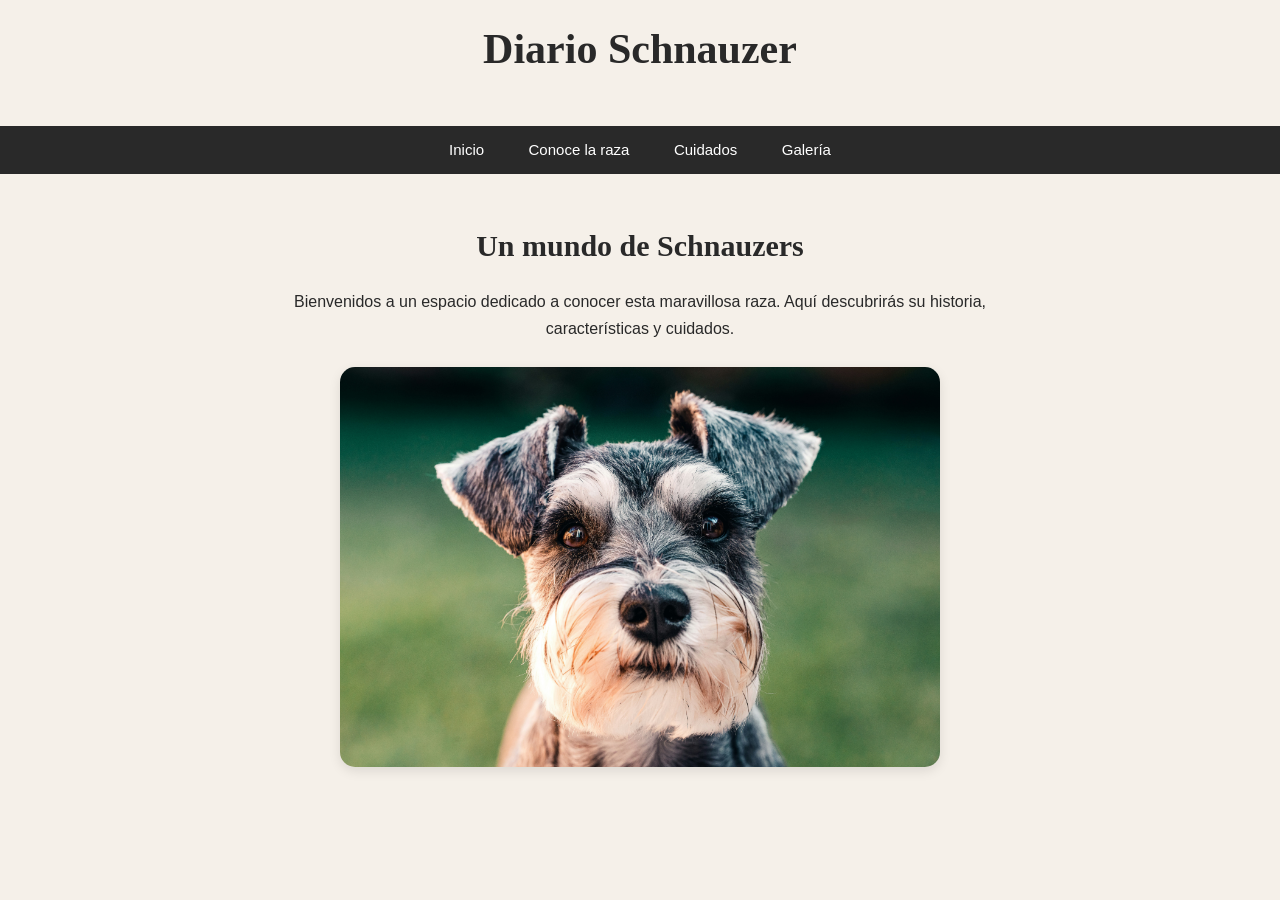
<file: index.html>
<html>
    <head>
         <meta charset="UTF-8">
         <meta name="viewport" content="width=device-width, initial-scale=1.0">
         <title>Diario Schnauzer</title>
		 <link rel="stylesheet" href="estilo.css">
    </head> 

    <body> 

         <h1>Diario Schnauzer</h1>
		 
		<nav class="menu">
			<a href="index.html">Inicio</a>
			<a href="entradas/raza.html">Conoce la raza</a>
			<a href="entradas/cuidados.html">Cuidados</a>
			<a href="entradas/galeria.html">Galería</a>
		</nav>
        
        <main class="portada">

            <h2>Un mundo de Schnauzers</h2>

            <p>
                Bienvenidos a un espacio dedicado
                a conocer esta maravillosa raza.
                Aquí descubrirás su historia,
                características y cuidados.
            </p>

            <img src="./imagenes/portada.jpg" 
			alt="Schnauzer" width="400">

        </main>


    </body>

</html>
</file>
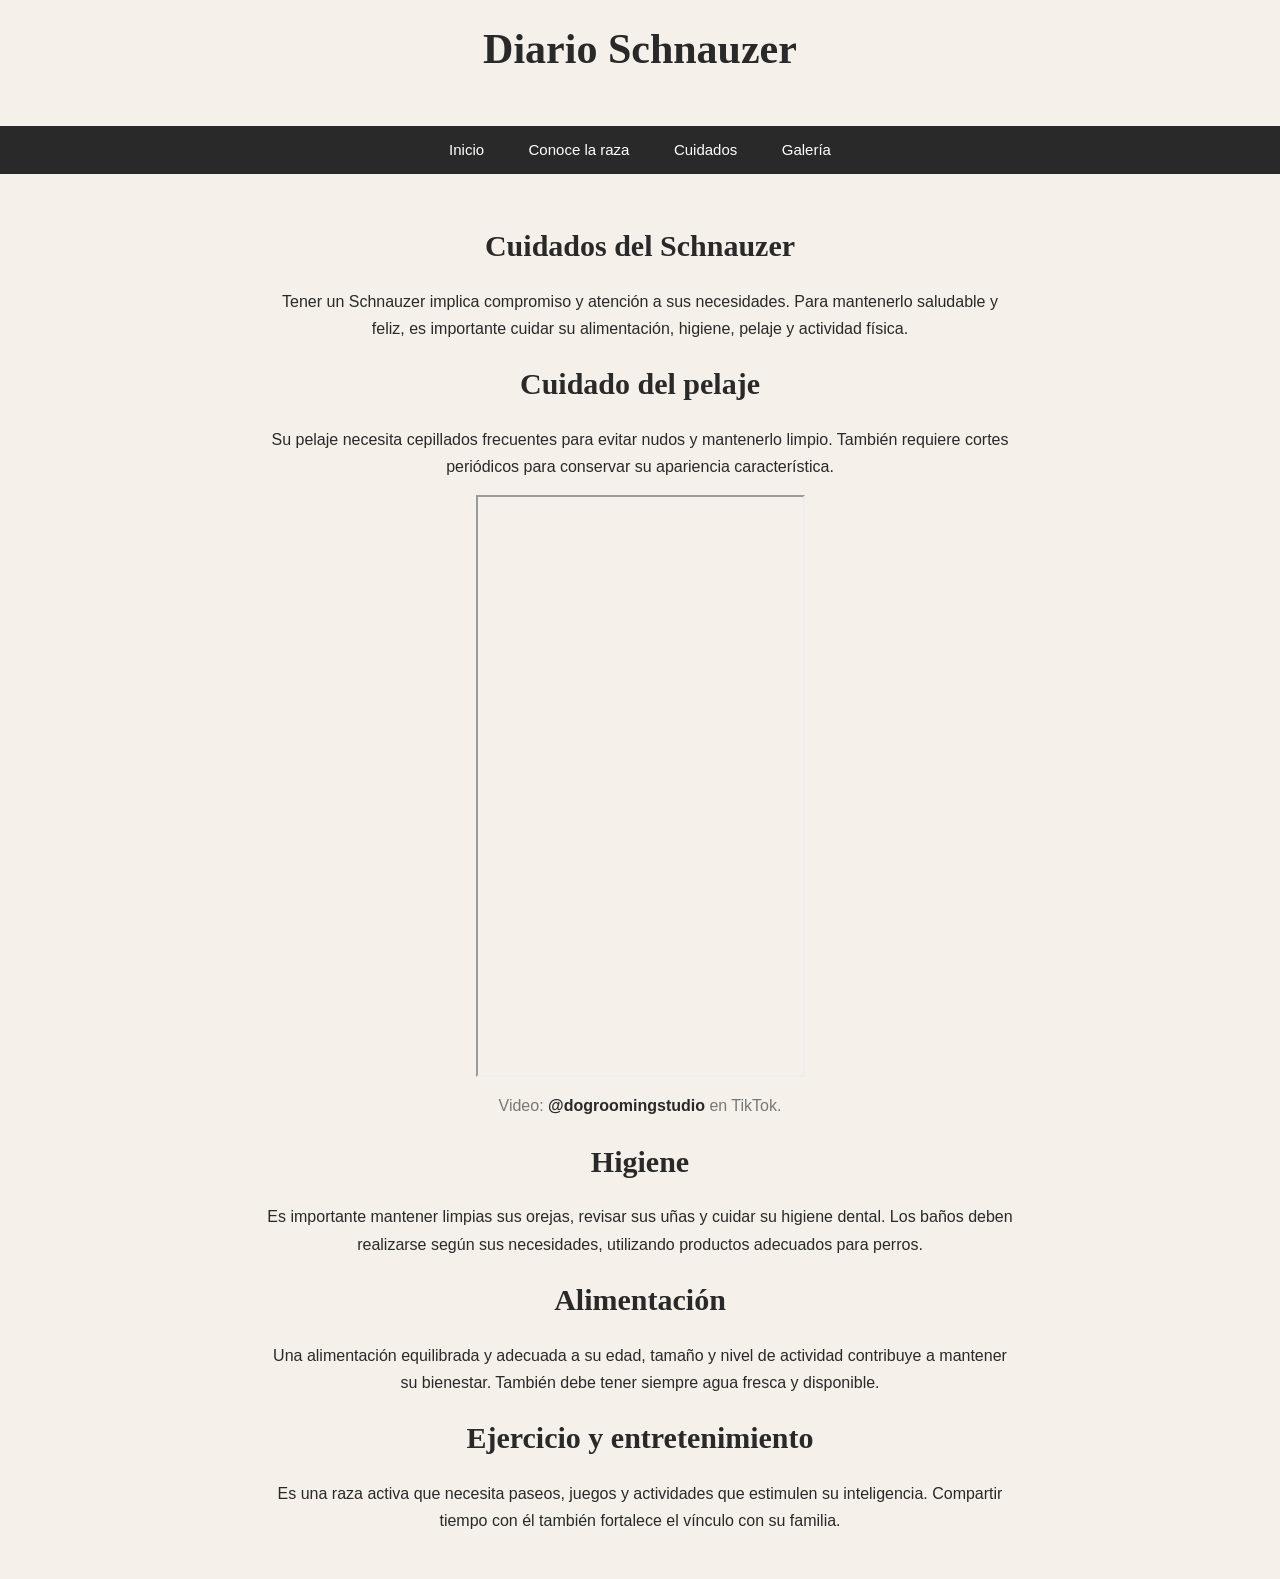
<file: entradas/cuidados.html>
<html>

<head>
    <meta charset="UTF-8">
    <meta name="viewport" content="width=device-width, initial-scale=1.0">
    <title>Cuidados | Diario Schnauzer</title>
    <link rel="stylesheet" href="../estilo.css">
</head>

<body>

    <h1>Diario Schnauzer</h1>

    <nav class="menu">
        <a href="../index.html">Inicio</a>
        <a href="raza.html">Conoce la raza</a>
        <a href="cuidados.html">Cuidados</a>
        <a href="galeria.html">Galería</a>
    </nav>

    <main class="portada">

        <h2>Cuidados del Schnauzer</h2>

        <p>
            Tener un Schnauzer implica compromiso y atención a sus
            necesidades. Para mantenerlo saludable y feliz, es
            importante cuidar su alimentación, higiene, pelaje
            y actividad física.
        </p>

        <h2>Cuidado del pelaje</h2>

        <p>
            Su pelaje necesita cepillados frecuentes para evitar
            nudos y mantenerlo limpio. También requiere cortes
            periódicos para conservar su apariencia característica.
        </p>
		
		
		<div class="video-tiktok">
			<iframe
				src="https://www.tiktok.com/player/v1/7486220460359683350"
				width="325"
				height="578"
				allow="fullscreen"
				title="Peluquería">
			</iframe>
		</div>
		
		<p class="credito-video">
			Video: <a href="https://www.tiktok.com/@dogroomingstudio/video/7486220460359683350"
			target="_blank">@dogroomingstudio</a> en TikTok.
		</p>


        <h2>Higiene</h2>

        <p>
            Es importante mantener limpias sus orejas, revisar
            sus uñas y cuidar su higiene dental. Los baños deben
            realizarse según sus necesidades, utilizando productos
            adecuados para perros.
        </p>

        <h2>Alimentación</h2>

        <p>
            Una alimentación equilibrada y adecuada a su edad,
            tamaño y nivel de actividad contribuye a mantener
            su bienestar. También debe tener siempre agua fresca
            y disponible.
        </p>

        <h2>Ejercicio y entretenimiento</h2>

        <p>
            Es una raza activa que necesita paseos, juegos y
            actividades que estimulen su inteligencia. Compartir
            tiempo con él también fortalece el vínculo con su familia.
        </p>

    </main>

</body>
</html>
</file>
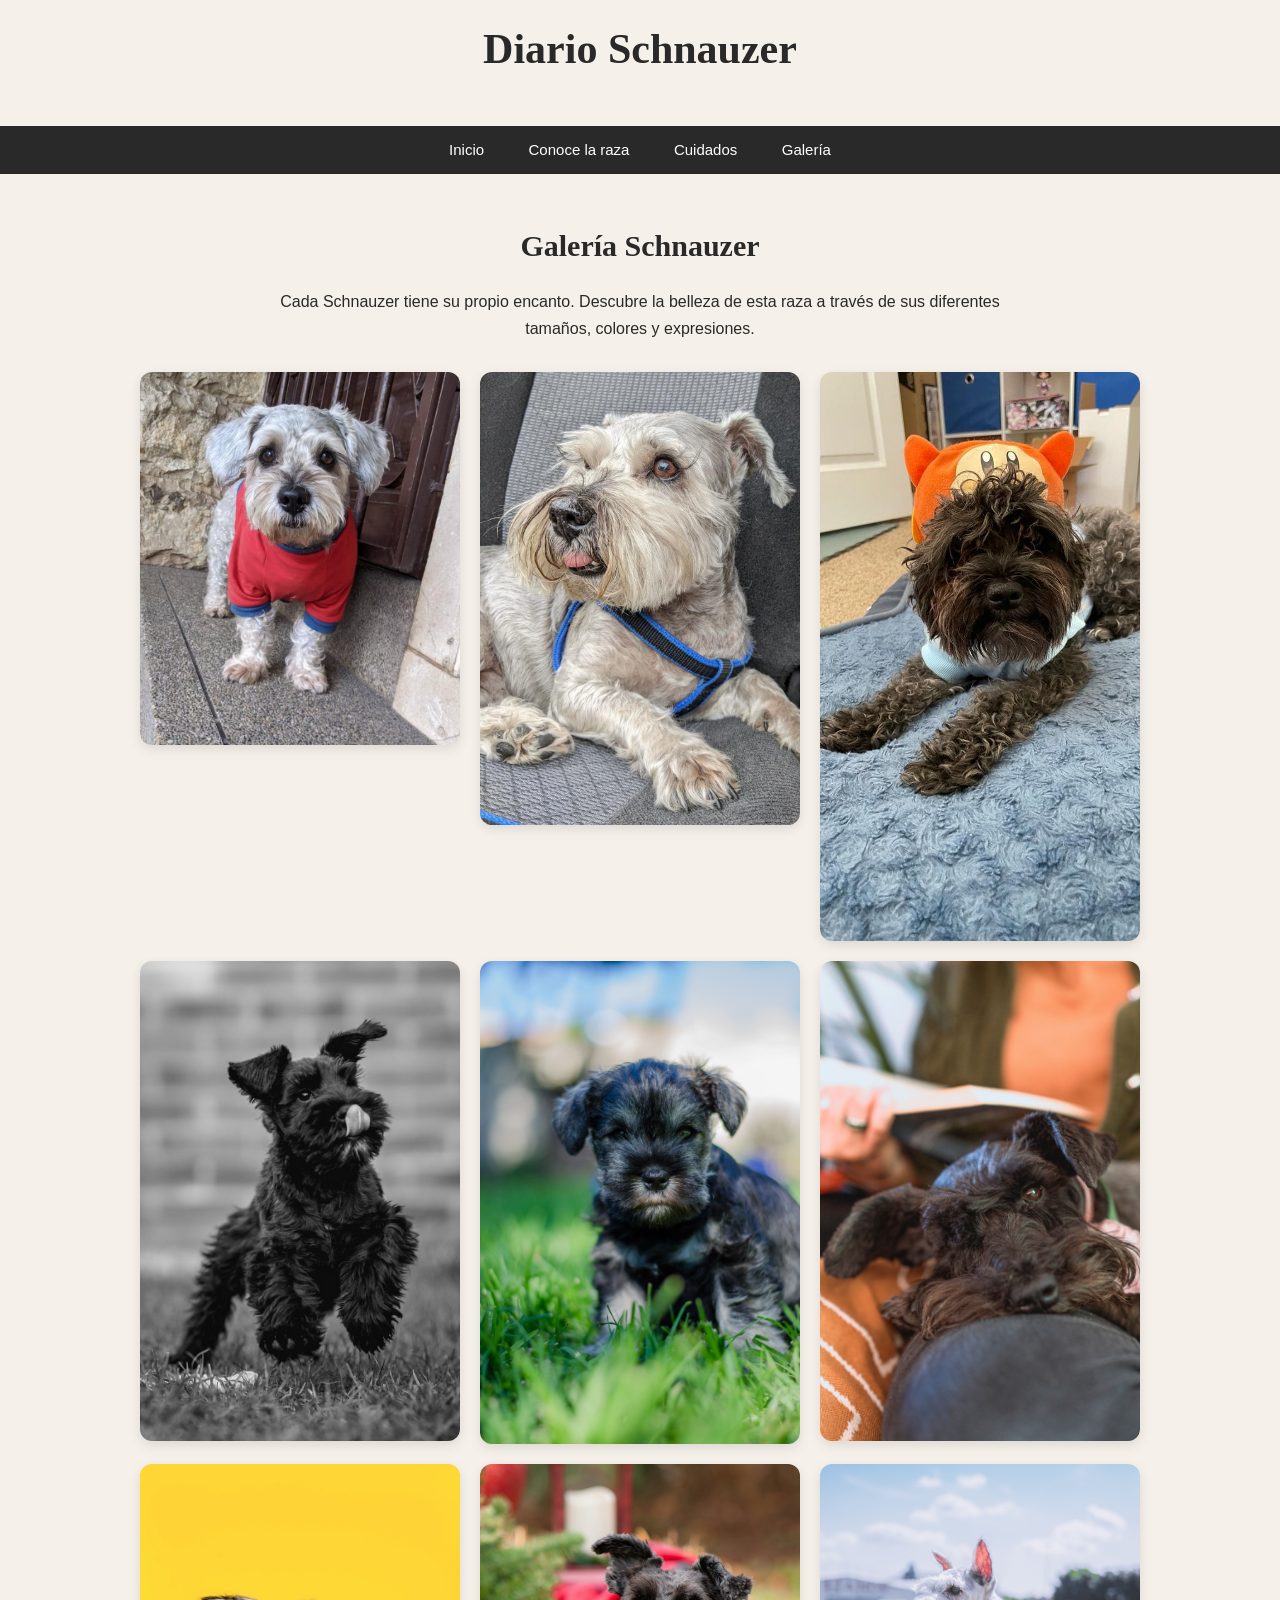
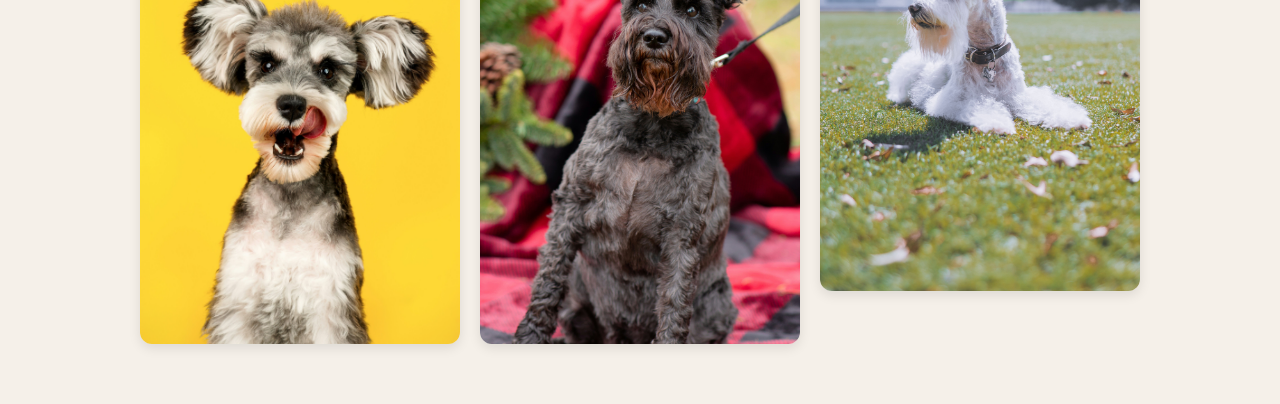
<file: entradas/galeria.html>
<html>

<head>
    <meta charset="UTF-8">
    <meta name="viewport" content="width=device-width, initial-scale=1.0">
    <title>Galería | Diario Schnauzer</title>
    <link rel="stylesheet" href="../estilo.css">
</head>

<body>

    <h1>Diario Schnauzer</h1>

    <nav class="menu">
        <a href="../index.html">Inicio</a>
        <a href="raza.html">Conoce la raza</a>
        <a href="cuidados.html">Cuidados</a>
        <a href="galeria.html">Galería</a>
    </nav>

    <main class="portada">

        <h2>Galería Schnauzer</h2>

        <p>
            Cada Schnauzer tiene su propio encanto.
            Descubre la belleza de esta raza a través
            de sus diferentes tamaños, colores y expresiones.
        </p>
		
		<div class="galeria">
			<img src="../imagenes/galeria1.jpeg" alt="Schnauzer">
			<img src="../imagenes/galeria2.jpeg" alt="Schnauzer">
			<img src="../imagenes/galeria3.jpeg" alt="Schnauzer">
			<img src="../imagenes/galeria4.jpg" alt="Schnauzer">
			<img src="../imagenes/galeria5.jpg" alt="Schnauzer">
			<img src="../imagenes/galeria6.jpg" alt="Schnauzer">
			<img src="../imagenes/galeria7.jpg" alt="Schnauzer">
			<img src="../imagenes/galeria8.jpg" alt="Schnauzer">
			<img src="../imagenes/galeria9.jpg" alt="Schnauzer">
		</div>

    </main>

</body>
</html>
</file>
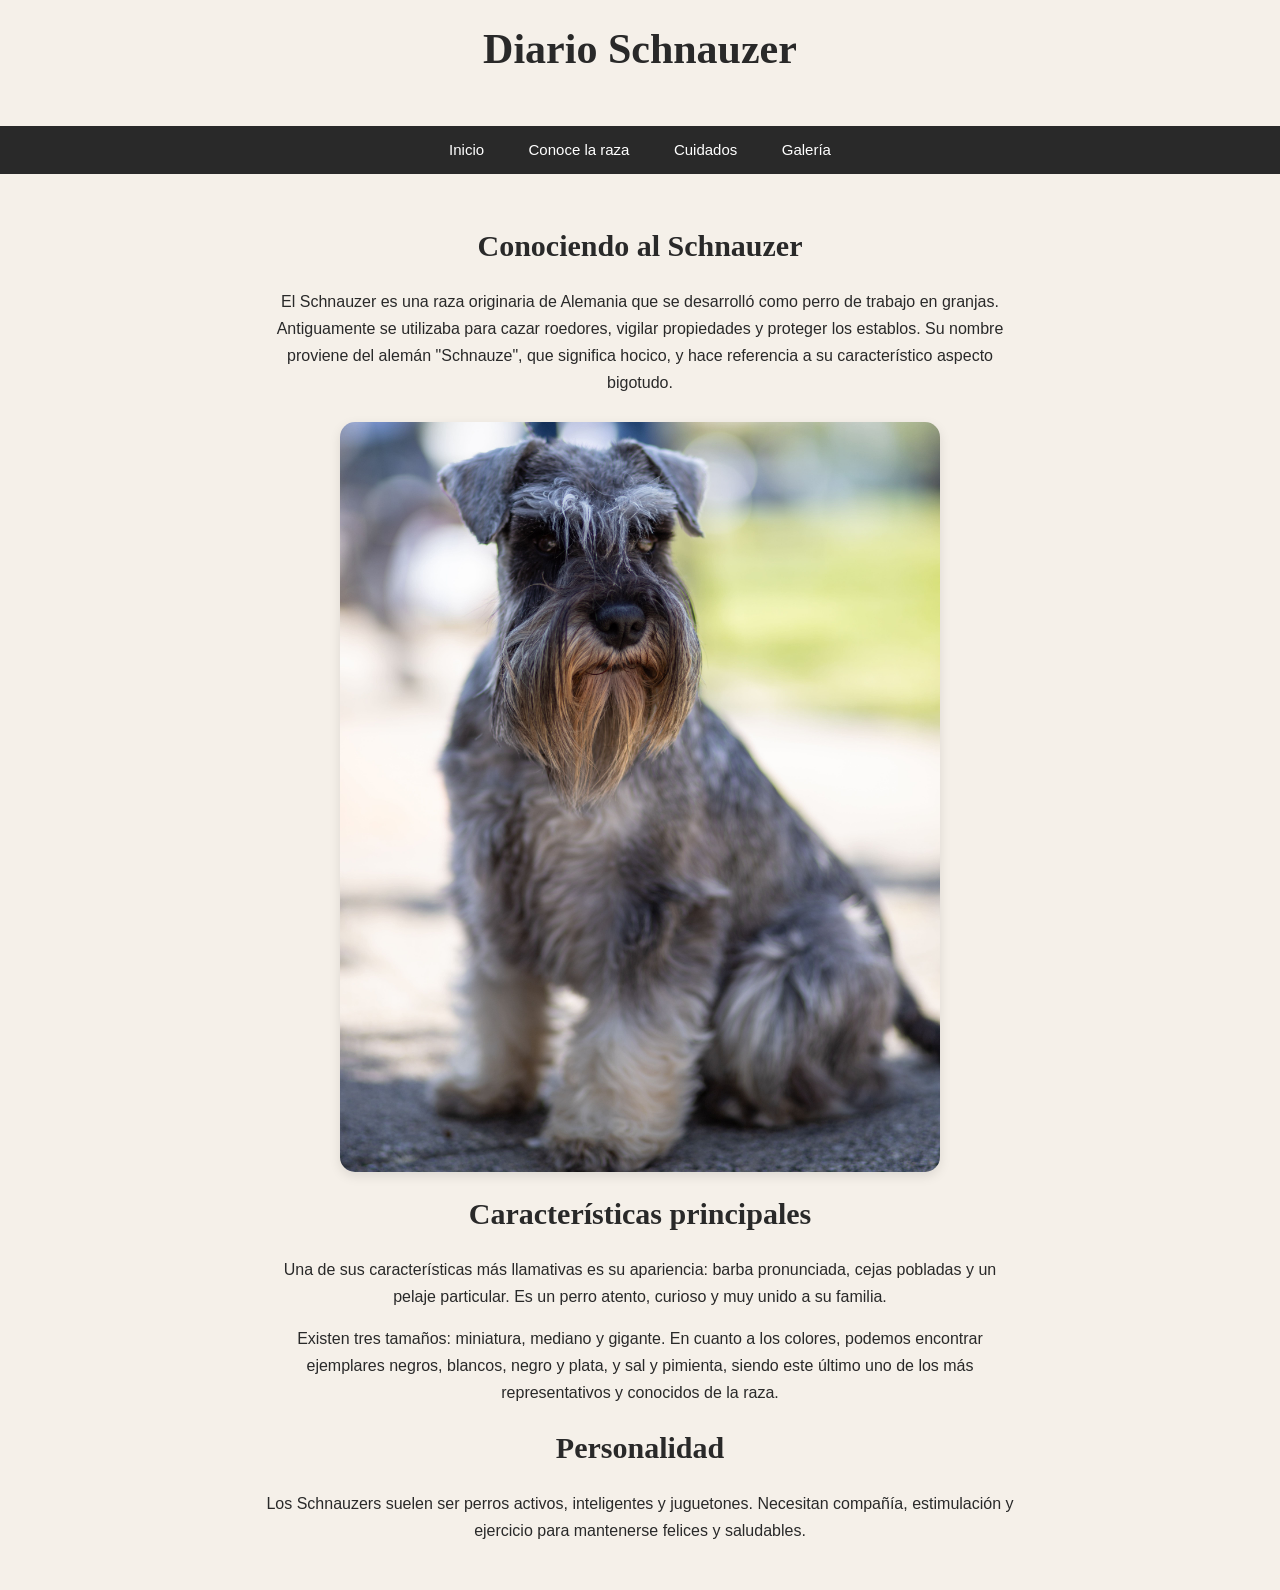
<file: entradas/raza.html>
<html>

<head>
    <meta charset="UTF-8">
    <meta name="viewport" content="width=device-width, initial-scale=1.0">
    <title>Conoce la raza | Diario Schnauzer</title>
    <link rel="stylesheet" href="../estilo.css">
</head>

<body>

    <h1>Diario Schnauzer</h1>

    <nav class="menu">
        <a href="../index.html">Inicio</a>
        <a href="raza.html">Conoce la raza</a>
        <a href="cuidados.html">Cuidados</a>
        <a href="galeria.html">Galería</a>
    </nav>

    <main class="portada">
        <h2>Conociendo al Schnauzer</h2>

        <p>
            El Schnauzer es una raza originaria de Alemania que se desarrolló
			como perro de trabajo en granjas. Antiguamente se utilizaba
			para cazar roedores, vigilar propiedades y proteger los establos.
			Su nombre proviene del alemán "Schnauze", que significa hocico,
			y hace referencia a su característico aspecto bigotudo.
		</p>
		
		<img src="../imagenes/raza.jpg" alt="Schnauzer de tamaño mediano">
		
		<h2>Características principales</h2>

		<p>
			Una de sus características más llamativas es su apariencia:
			barba pronunciada, cejas pobladas y un pelaje particular.
			Es un perro atento, curioso y muy unido a su familia.
		</p>
		<p>
			Existen tres tamaños: miniatura, mediano y gigante. En cuanto a 
			los colores, podemos encontrar ejemplares negros, blancos, negro 
			y plata, y sal y pimienta, siendo este último uno de los más 
			representativos y conocidos de la raza.
		</p>
		
		<h2>Personalidad</h2>

		<p>
			Los Schnauzers suelen ser perros activos, inteligentes
			y juguetones. Necesitan compañía, estimulación y ejercicio
			para mantenerse felices y saludables.
		</p>
		
		
    </main>

</body>
</html>
</file>
<file: estilo.css>
/* DISEÑO GENERAL */

body {
    background-color: #F5F0E9;
    font-family: Arial, sans-serif;
    margin: 0;
    color: #292929;
}

/* TITULO PRINCIPAL */

h1 {
    text-align: center;
    font-family: Georgia, serif;
    font-size: 42px;
    color: #292929;
    padding: 25px;
}

/* PORTADA */

.portada {
    text-align: center;
    padding: 30px;
}

.portada h2 {
    font-family: Georgia, serif;
    font-size: 30px;
}

.portada p {
    font-size: 16px;
    line-height: 1.7;
    max-width: 750px;
    margin: 15px auto;
    text-align: center;
}

.portada img {
    width: 60%;
    max-width: 600px;
    height: auto;
    border-radius: 15px;
    display: block;
    margin: 25px auto;
    box-shadow: 0 4px 12px rgba(0, 0, 0, 0.10);
}

/* MENU DE NAVEGACION */

.menu {
    text-align: center;
    padding: 15px;
    background-color: #292929;
}

.menu a {
    color: white;
    text-decoration: none;
    margin: 0 20px;
    font-size: 15px;
}

.menu a:hover {
    color: #D8C5AE;
}

/* CREDITO DEL VIDEO */

.credito-video {
    text-align: center;
    font-size: 13px;
    color: #777;
}

.credito-video a {
    color: #292929;
    text-decoration: none;
    font-weight: bold;
}

/* GALERIA DE IMAGENES */

.galeria {
    display: grid;
    grid-template-columns: repeat(3, 1fr);
    gap: 20px;
    align-items: start;
    max-width: 1000px;
    margin: 30px auto;
    padding: 0 20px;
}

.portada .galeria img {
    width: 100%;
    height: auto;
    display: block;
    border-radius: 12px;
    margin: 0;
    box-shadow: 0 4px 12px rgba(0,0,0,0.10);
}
</file>
